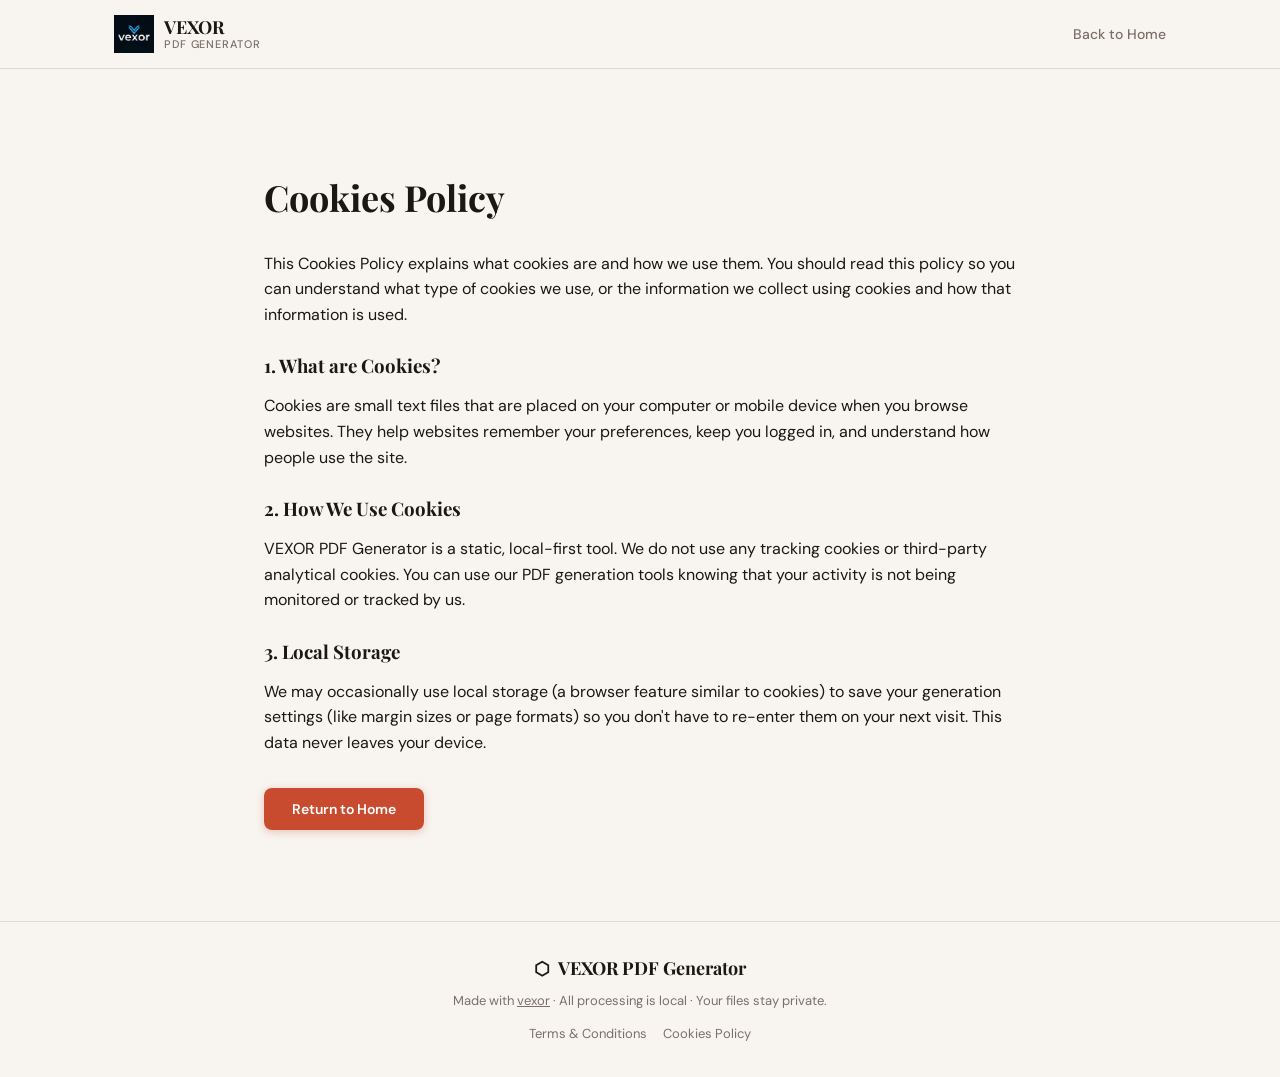
<file: cookies.html>
<!DOCTYPE html>
<html lang="en">
<head>
  <meta charset="UTF-8" />
  <meta name="viewport" content="width=device-width, initial-scale=1.0" />
  <title>Cookies Policy - VEXOR PDF Generator</title>
  <link rel="stylesheet" href="styles.css" />
  <link href="https://fonts.googleapis.com/css2?family=Playfair+Display:wght@700;900&family=DM+Sans:wght@300;400;500;600&display=swap" rel="stylesheet" />
</head>
<body>
  <header class="header">
    <div class="header-inner">
      <a href="index.html" class="logo">
        <img class="logo-icon" src="Vexor logo.jpeg" alt="VEXOR logo" />
        <div class="logo-text">
          <span class="logo-main">VEXOR</span>
          <span class="logo-sub">PDF Generator</span>
        </div>
      </a>
      <nav class="nav-links">
        <a href="index.html">Back to Home</a>
      </nav>
    </div>
  </header>

  <section class="section">
    <div class="container" style="max-width: 800px; padding: 40px 24px;">
      <h1 class="section-title" style="text-align: left; margin-bottom: 24px;">Cookies Policy</h1>
      <p style="margin-bottom: 16px;">This Cookies Policy explains what cookies are and how we use them. You should read this policy so you can understand what type of cookies we use, or the information we collect using cookies and how that information is used.</p>
      
      <h3 style="margin-top: 24px; margin-bottom: 12px; font-family: var(--font-display);">1. What are Cookies?</h3>
      <p style="margin-bottom: 16px;">Cookies are small text files that are placed on your computer or mobile device when you browse websites. They help websites remember your preferences, keep you logged in, and understand how people use the site.</p>

      <h3 style="margin-top: 24px; margin-bottom: 12px; font-family: var(--font-display);">2. How We Use Cookies</h3>
      <p style="margin-bottom: 16px;">VEXOR PDF Generator is a static, local-first tool. We do not use any tracking cookies or third-party analytical cookies. You can use our PDF generation tools knowing that your activity is not being monitored or tracked by us.</p>
      
      <h3 style="margin-top: 24px; margin-bottom: 12px; font-family: var(--font-display);">3. Local Storage</h3>
      <p style="margin-bottom: 16px;">We may occasionally use local storage (a browser feature similar to cookies) to save your generation settings (like margin sizes or page formats) so you don't have to re-enter them on your next visit. This data never leaves your device.</p>
      
      <div style="margin-top: 40px;">
        <a href="index.html" class="btn-primary" style="text-decoration: none;">Return to Home</a>
      </div>
    </div>
  </section>

  <footer class="footer">
    <div class="footer-inner">
      <div class="footer-logo">
        <span>⬡</span> VEXOR PDF Generator
      </div>
      <p>Made with <a href="https://vexoritsolutions.site" target="_blank" rel="noopener noreferrer" style="color: inherit; text-decoration: underline;">vexor</a> · All processing is local · Your files stay private.</p>
      <div class="footer-links">
        <a href="terms.html">Terms & Conditions</a>
        <a href="cookies.html">Cookies Policy</a>
      </div>
    </div>
  </footer>
</body>
</html>
</file>
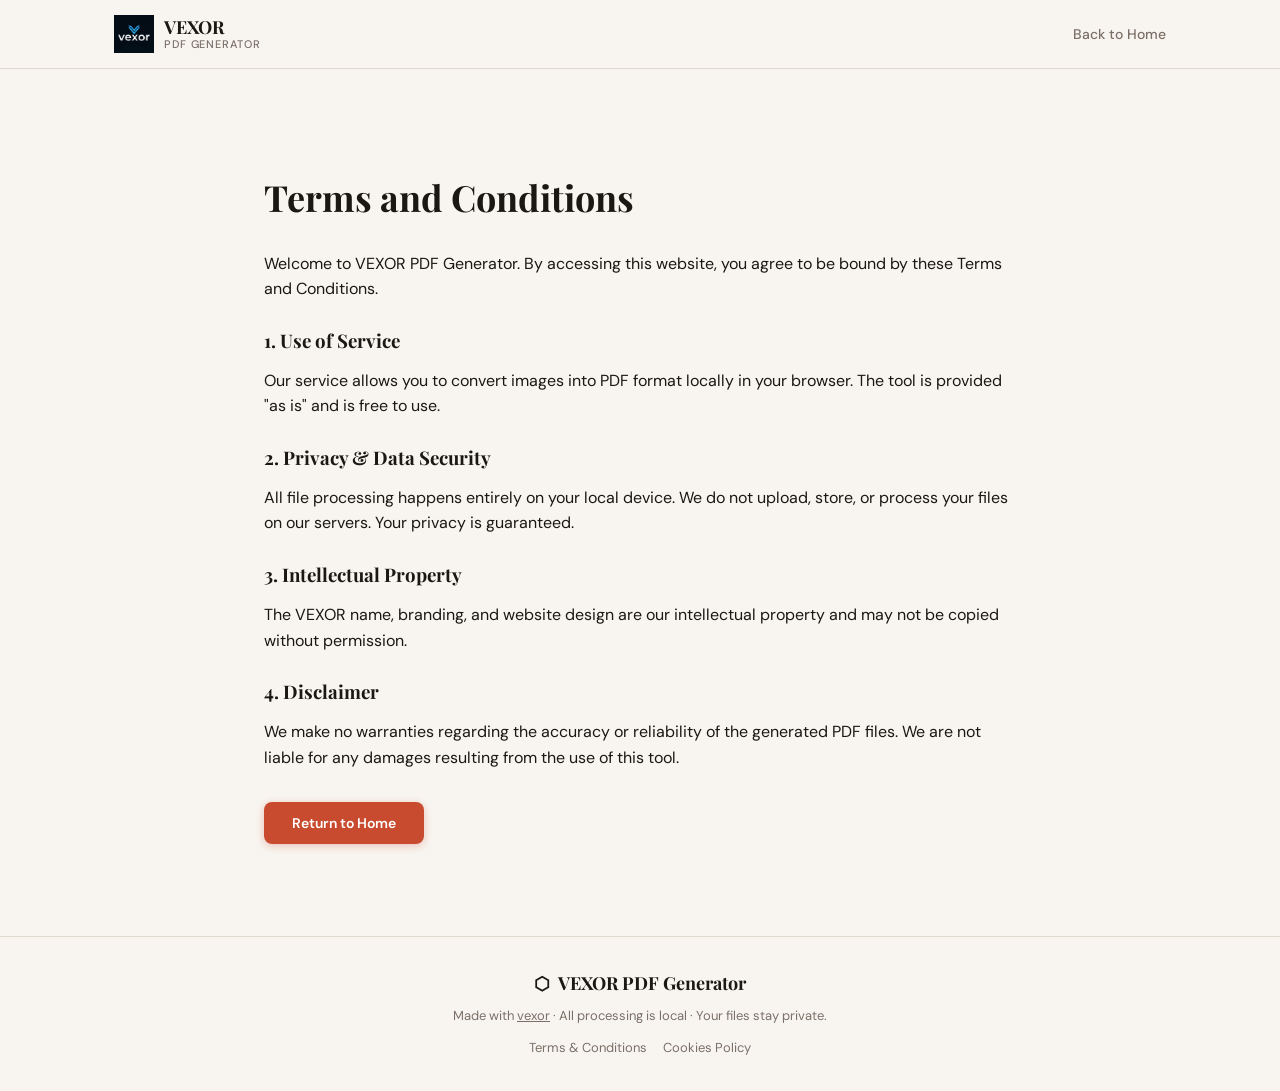
<file: terms.html>
<!DOCTYPE html>
<html lang="en">
<head>
  <meta charset="UTF-8" />
  <meta name="viewport" content="width=device-width, initial-scale=1.0" />
  <title>Terms and Conditions - VEXOR PDF Generator</title>
  <link rel="stylesheet" href="styles.css" />
  <link href="https://fonts.googleapis.com/css2?family=Playfair+Display:wght@700;900&family=DM+Sans:wght@300;400;500;600&display=swap" rel="stylesheet" />
</head>
<body>
  <header class="header">
    <div class="header-inner">
      <a href="index.html" class="logo">
        <img class="logo-icon" src="Vexor logo.jpeg" alt="VEXOR logo" />
        <div class="logo-text">
          <span class="logo-main">VEXOR</span>
          <span class="logo-sub">PDF Generator</span>
        </div>
      </a>
      <nav class="nav-links">
        <a href="index.html">Back to Home</a>
      </nav>
    </div>
  </header>

  <section class="section">
    <div class="container" style="max-width: 800px; padding: 40px 24px;">
      <h1 class="section-title" style="text-align: left; margin-bottom: 24px;">Terms and Conditions</h1>
      <p style="margin-bottom: 16px;">Welcome to VEXOR PDF Generator. By accessing this website, you agree to be bound by these Terms and Conditions.</p>
      
      <h3 style="margin-top: 24px; margin-bottom: 12px; font-family: var(--font-display);">1. Use of Service</h3>
      <p style="margin-bottom: 16px;">Our service allows you to convert images into PDF format locally in your browser. The tool is provided "as is" and is free to use.</p>

      <h3 style="margin-top: 24px; margin-bottom: 12px; font-family: var(--font-display);">2. Privacy & Data Security</h3>
      <p style="margin-bottom: 16px;">All file processing happens entirely on your local device. We do not upload, store, or process your files on our servers. Your privacy is guaranteed.</p>

      <h3 style="margin-top: 24px; margin-bottom: 12px; font-family: var(--font-display);">3. Intellectual Property</h3>
      <p style="margin-bottom: 16px;">The VEXOR name, branding, and website design are our intellectual property and may not be copied without permission.</p>
      
      <h3 style="margin-top: 24px; margin-bottom: 12px; font-family: var(--font-display);">4. Disclaimer</h3>
      <p style="margin-bottom: 16px;">We make no warranties regarding the accuracy or reliability of the generated PDF files. We are not liable for any damages resulting from the use of this tool.</p>

      <div style="margin-top: 40px;">
        <a href="index.html" class="btn-primary" style="text-decoration: none;">Return to Home</a>
      </div>
    </div>
  </section>

  <footer class="footer">
    <div class="footer-inner">
      <div class="footer-logo">
        <span>⬡</span> VEXOR PDF Generator
      </div>
      <p>Made with <a href="https://vexoritsolutions.site" target="_blank" rel="noopener noreferrer" style="color: inherit; text-decoration: underline;">vexor</a> · All processing is local · Your files stay private.</p>
      <div class="footer-links">
        <a href="terms.html">Terms & Conditions</a>
        <a href="cookies.html">Cookies Policy</a>
      </div>
    </div>
  </footer>
</body>
</html>
</file>
<file: styles.css>
/* =============================
   CSS VARIABLES & RESET
   ============================= */
:root {
  --bg: #f8f5f0;
  --surface: #ffffff;
  --surface2: #f2ede6;
  --border: #e0d9d0;
  --text: #1a1714;
  --text-muted: #7a7068;
  --accent: #c84b2f;
  --accent-light: #f5e8e4;
  --accent2: #2d5016;
  --shadow-sm: 0 1px 3px rgba(0,0,0,0.06), 0 1px 2px rgba(0,0,0,0.04);
  --shadow-md: 0 4px 16px rgba(0,0,0,0.08), 0 2px 6px rgba(0,0,0,0.05);
  --shadow-lg: 0 12px 40px rgba(0,0,0,0.1), 0 4px 12px rgba(0,0,0,0.06);
  --radius: 12px;
  --radius-sm: 8px;
  --font-display: 'Playfair Display', Georgia, serif;
  --font-body: 'DM Sans', system-ui, sans-serif;
}

*, *::before, *::after { box-sizing: border-box; margin: 0; padding: 0; }

html { scroll-behavior: smooth; }

body {
  font-family: var(--font-body);
  background: var(--bg);
  color: var(--text);
  font-size: 16px;
  line-height: 1.6;
  -webkit-font-smoothing: antialiased;
}

/* =============================
   HEADER
   ============================= */
.header {
  position: sticky;
  top: 0;
  z-index: 100;
  background: rgba(248, 245, 240, 0.92);
  backdrop-filter: blur(12px);
  border-bottom: 1px solid var(--border);
}

.header-inner {
  max-width: 1100px;
  margin: 0 auto;
  padding: 0 24px;
  display: flex;
  align-items: center;
  justify-content: space-between;
  height: 68px;
}

.logo {
  display: flex;
  align-items: center;
  gap: 10px;
  text-decoration: none;
  color: var(--text);
}

.logo-icon {
  width: 40px;
  height: 40px;
  object-fit: contain;
  display: block;
}

.logo-text {
  display: flex;
  flex-direction: column;
  line-height: 1.1;
}

.logo-main {
  font-family: var(--font-display);
  font-weight: 700;
  font-size: 18px;
  color: var(--text);
}

.logo-sub {
  font-size: 11px;
  font-weight: 500;
  color: var(--text-muted);
  letter-spacing: 0.08em;
  text-transform: uppercase;
}

.nav-links {
  display: flex;
  gap: 28px;
}

.nav-links a {
  font-size: 14px;
  font-weight: 500;
  color: var(--text-muted);
  text-decoration: none;
  transition: color 0.2s;
}

.nav-links a:hover { color: var(--text); }

/* =============================
   HERO
   ============================= */
.hero {
  text-align: center;
  padding: 80px 24px 60px;
  max-width: 700px;
  margin: 0 auto;
}

.hero-badge {
  display: inline-block;
  background: var(--accent-light);
  color: var(--accent);
  font-size: 12px;
  font-weight: 600;
  letter-spacing: 0.06em;
  text-transform: uppercase;
  padding: 6px 16px;
  border-radius: 100px;
  border: 1px solid #e8c4bb;
  margin-bottom: 28px;
}

.hero-title {
  font-family: var(--font-display);
  font-size: clamp(40px, 6vw, 68px);
  font-weight: 900;
  line-height: 1.08;
  color: var(--text);
  margin-bottom: 20px;
  letter-spacing: -0.02em;
}

.hero-title .accent {
  color: var(--accent);
  font-style: italic;
}

.hero-subtitle {
  font-size: 18px;
  color: var(--text-muted);
  font-weight: 300;
  max-width: 500px;
  margin: 0 auto 36px;
}

.hero-dots {
  display: flex;
  justify-content: center;
  gap: 6px;
}

.hero-dots span {
  width: 6px; height: 6px;
  border-radius: 50%;
  background: var(--border);
}

.hero-dots span:nth-child(2) { background: var(--accent); }

/* =============================
   CONTAINER & SECTIONS
   ============================= */
.container {
  max-width: 900px;
  margin: 0 auto;
  padding: 0 24px;
}

.section {
  padding: 60px 0;
}

.section-title {
  font-family: var(--font-display);
  font-size: 36px;
  font-weight: 700;
  text-align: center;
  margin-bottom: 48px;
  color: var(--text);
}

/* =============================
   DROP ZONE
   ============================= */
.dropzone {
  border: 2px dashed var(--border);
  border-radius: var(--radius);
  background: var(--surface);
  transition: border-color 0.2s, background 0.2s, transform 0.2s;
  cursor: pointer;
  position: relative;
  overflow: hidden;
}

.dropzone::before {
  content: '';
  position: absolute;
  inset: 0;
  background: radial-gradient(ellipse at 50% 0%, var(--accent-light) 0%, transparent 70%);
  opacity: 0;
  transition: opacity 0.3s;
  pointer-events: none;
}

.dropzone:hover { border-color: var(--accent); }
.dropzone:hover::before { opacity: 1; }
.dropzone.drag-over {
  border-color: var(--accent);
  background: var(--accent-light);
  transform: scale(1.01);
}

.dropzone-inner {
  display: flex;
  flex-direction: column;
  align-items: center;
  gap: 12px;
  padding: 70px 24px;
  position: relative;
}

.drop-icon {
  width: 56px; height: 56px;
  color: var(--text-muted);
  transition: color 0.2s;
}

.dropzone:hover .drop-icon { color: var(--accent); }

.drop-title {
  font-family: var(--font-display);
  font-size: 22px;
  font-weight: 700;
  color: var(--text);
}

.drop-sub {
  font-size: 13px;
  color: var(--text-muted);
  text-align: center;
}

/* =============================
   BUTTONS
   ============================= */
.btn-primary {
  background: var(--accent);
  color: #fff;
  border: none;
  border-radius: var(--radius-sm);
  padding: 12px 28px;
  font-family: var(--font-body);
  font-size: 14px;
  font-weight: 600;
  cursor: pointer;
  transition: background 0.2s, transform 0.15s, box-shadow 0.2s;
  box-shadow: 0 2px 8px rgba(200, 75, 47, 0.3);
}

.btn-primary:hover {
  background: #a83d25;
  transform: translateY(-1px);
  box-shadow: 0 4px 14px rgba(200, 75, 47, 0.4);
}

.btn-ghost {
  background: transparent;
  color: var(--text-muted);
  border: 1px solid var(--border);
  border-radius: var(--radius-sm);
  padding: 9px 18px;
  font-family: var(--font-body);
  font-size: 13px;
  font-weight: 500;
  cursor: pointer;
  transition: all 0.2s;
}

.btn-ghost:hover {
  color: var(--text);
  border-color: var(--text-muted);
  background: var(--surface2);
}

.btn-ghost.danger { color: #c84b2f; border-color: #e8c4bb; }
.btn-ghost.danger:hover { background: var(--accent-light); border-color: var(--accent); }

.btn-generate {
  background: var(--text);
  color: #fff;
  border: none;
  border-radius: var(--radius);
  padding: 20px 56px;
  font-family: var(--font-display);
  font-size: 22px;
  font-weight: 700;
  cursor: pointer;
  transition: all 0.25s;
  display: flex;
  align-items: center;
  gap: 12px;
  box-shadow: var(--shadow-lg);
  letter-spacing: -0.01em;
}

.btn-generate .btn-icon {
  font-size: 20px;
  color: var(--accent);
  transition: transform 0.3s;
}

.btn-generate:hover {
  background: var(--accent);
  transform: translateY(-2px);
  box-shadow: 0 16px 48px rgba(200, 75, 47, 0.35);
}

.btn-generate:hover .btn-icon { transform: rotate(30deg); }

.btn-download {
  background: var(--accent2);
  color: #fff;
  border: none;
  border-radius: var(--radius-sm);
  padding: 14px 36px;
  font-family: var(--font-body);
  font-size: 15px;
  font-weight: 600;
  cursor: pointer;
  transition: all 0.2s;
  box-shadow: 0 4px 16px rgba(45, 80, 22, 0.3);
}

.btn-download:hover {
  background: #1e3a0f;
  transform: translateY(-1px);
}

/* =============================
   PREVIEW AREA
   ============================= */
.preview-area {
  margin-top: 36px;
}

.preview-header {
  display: flex;
  align-items: center;
  justify-content: space-between;
  margin-bottom: 12px;
}

.preview-title {
  font-family: var(--font-display);
  font-size: 24px;
  font-weight: 700;
}

.count-badge {
  display: inline-flex;
  align-items: center;
  justify-content: center;
  background: var(--accent);
  color: #fff;
  font-size: 12px;
  font-weight: 700;
  font-family: var(--font-body);
  width: 24px; height: 24px;
  border-radius: 50%;
  margin-left: 8px;
  vertical-align: middle;
}

.preview-actions { display: flex; gap: 8px; }

.drag-hint {
  font-size: 12px;
  color: var(--text-muted);
  margin-bottom: 20px;
  font-style: italic;
}

.image-grid {
  display: grid;
  grid-template-columns: repeat(auto-fill, minmax(160px, 1fr));
  gap: 16px;
}

.image-card {
  background: var(--surface);
  border-radius: var(--radius-sm);
  border: 2px solid var(--border);
  overflow: hidden;
  position: relative;
  cursor: grab;
  transition: border-color 0.2s, box-shadow 0.2s, transform 0.2s;
  aspect-ratio: 3/4;
  box-shadow: var(--shadow-sm);
}

.image-card:hover {
  border-color: var(--accent);
  box-shadow: var(--shadow-md);
  transform: translateY(-2px);
}

.image-card.dragging {
  opacity: 0.5;
  cursor: grabbing;
  border-color: var(--accent);
}

.image-card.drag-target {
  border-color: var(--accent);
  border-style: dashed;
  box-shadow: 0 0 0 4px var(--accent-light);
}

.image-card img {
  width: 100%; height: 100%;
  object-fit: cover;
  display: block;
}

.image-card .card-overlay {
  position: absolute;
  inset: 0;
  background: linear-gradient(to top, rgba(0,0,0,0.5) 0%, transparent 60%);
  opacity: 0;
  transition: opacity 0.2s;
  display: flex;
  align-items: flex-end;
  justify-content: space-between;
  padding: 8px;
}

.image-card:hover .card-overlay { opacity: 1; }

.card-page-num {
  background: rgba(0,0,0,0.6);
  color: #fff;
  font-size: 11px;
  font-weight: 600;
  padding: 2px 6px;
  border-radius: 4px;
}

.card-remove {
  background: rgba(200, 75, 47, 0.85);
  color: #fff;
  border: none;
  border-radius: 50%;
  width: 24px; height: 24px;
  font-size: 14px;
  cursor: pointer;
  display: flex;
  align-items: center;
  justify-content: center;
  transition: background 0.2s;
  line-height: 1;
}

.card-remove:hover { background: var(--accent); }

/* =============================
   SETTINGS PANEL
   ============================= */
.settings-panel {
  margin-top: 40px;
  background: var(--surface);
  border-radius: var(--radius);
  border: 1px solid var(--border);
  padding: 36px;
  box-shadow: var(--shadow-sm);
}

.settings-title {
  font-family: var(--font-display);
  font-size: 24px;
  font-weight: 700;
  margin-bottom: 28px;
  padding-bottom: 16px;
  border-bottom: 1px solid var(--border);
}

.settings-grid {
  display: grid;
  grid-template-columns: 1fr 1fr;
  gap: 24px 32px;
}

.setting-group { display: flex; flex-direction: column; gap: 8px; }
.setting-group.full-width { grid-column: 1 / -1; }

.setting-group label {
  font-size: 13px;
  font-weight: 600;
  color: var(--text-muted);
  letter-spacing: 0.04em;
  text-transform: uppercase;
}

.select-wrapper {
  position: relative;
}

.select-wrapper::after {
  content: '▾';
  position: absolute;
  right: 12px;
  top: 50%;
  transform: translateY(-50%);
  color: var(--text-muted);
  pointer-events: none;
  font-size: 12px;
}

select, .text-input {
  width: 100%;
  background: var(--surface2);
  border: 1px solid var(--border);
  border-radius: var(--radius-sm);
  padding: 10px 14px;
  font-family: var(--font-body);
  font-size: 14px;
  color: var(--text);
  outline: none;
  transition: border-color 0.2s;
  appearance: none;
  -webkit-appearance: none;
}

select:focus, .text-input:focus { border-color: var(--accent); }

.toggle-group {
  display: flex;
  gap: 4px;
  background: var(--surface2);
  border: 1px solid var(--border);
  border-radius: var(--radius-sm);
  padding: 3px;
}

.toggle-btn {
  flex: 1;
  background: transparent;
  border: none;
  border-radius: 6px;
  padding: 8px 10px;
  font-family: var(--font-body);
  font-size: 13px;
  font-weight: 500;
  color: var(--text-muted);
  cursor: pointer;
  transition: all 0.2s;
}

.toggle-btn.active {
  background: var(--surface);
  color: var(--accent);
  font-weight: 600;
  box-shadow: var(--shadow-sm);
}

.range-row {
  display: flex;
  align-items: center;
  gap: 12px;
}

input[type="range"] {
  flex: 1;
  height: 4px;
  accent-color: var(--accent);
  cursor: pointer;
}

.range-val {
  font-size: 14px;
  font-weight: 600;
  color: var(--accent);
  min-width: 28px;
  text-align: right;
}

.color-row {
  display: flex;
  align-items: center;
  gap: 12px;
}

input[type="color"] {
  width: 40px; height: 40px;
  border-radius: var(--radius-sm);
  border: 1px solid var(--border);
  padding: 2px;
  cursor: pointer;
  background: none;
}

#bgColorLabel {
  font-size: 13px;
  color: var(--text-muted);
  font-family: monospace;
}

.checkbox-label {
  display: flex;
  align-items: center;
  gap: 12px;
  cursor: pointer;
  font-size: 14px;
  font-weight: 500;
  color: var(--text);
  text-transform: none;
  letter-spacing: 0;
}

.checkbox-label input[type="checkbox"] { display: none; }

.checkbox-custom {
  width: 20px; height: 20px;
  border-radius: 5px;
  border: 2px solid var(--border);
  background: var(--surface2);
  display: flex;
  align-items: center;
  justify-content: center;
  transition: all 0.2s;
  flex-shrink: 0;
}

.checkbox-label input:checked + .checkbox-custom {
  background: var(--accent);
  border-color: var(--accent);
}

.checkbox-label input:checked + .checkbox-custom::after {
  content: '✓';
  color: #fff;
  font-size: 12px;
  font-weight: 700;
}

/* =============================
   GENERATE / PROGRESS / DOWNLOAD
   ============================= */
.generate-area {
  margin-top: 40px;
  display: flex;
  flex-direction: column;
  align-items: center;
  gap: 12px;
}

.generate-note {
  font-size: 12px;
  color: var(--text-muted);
  display: flex;
  align-items: center;
  gap: 5px;
}

.progress-wrap {
  margin-top: 40px;
  text-align: center;
}

.progress-label {
  font-size: 14px;
  font-weight: 500;
  color: var(--text-muted);
  margin-bottom: 12px;
}

.progress-bar {
  background: var(--surface2);
  border-radius: 100px;
  height: 8px;
  overflow: hidden;
  max-width: 400px;
  margin: 0 auto;
}

.progress-fill {
  height: 100%;
  background: linear-gradient(90deg, var(--accent), #e86840);
  border-radius: 100px;
  width: 0%;
  transition: width 0.3s ease;
}

.download-area {
  margin-top: 40px;
  text-align: center;
  padding: 48px 24px;
  background: var(--surface);
  border-radius: var(--radius);
  border: 1px solid var(--border);
  box-shadow: var(--shadow-md);
  animation: fadeInUp 0.4s ease;
}

@keyframes fadeInUp {
  from { opacity: 0; transform: translateY(16px); }
  to { opacity: 1; transform: translateY(0); }
}

.success-icon {
  width: 64px; height: 64px;
  background: linear-gradient(135deg, var(--accent2), #4a8a24);
  color: #fff;
  font-size: 28px;
  border-radius: 50%;
  display: flex;
  align-items: center;
  justify-content: center;
  margin: 0 auto 20px;
  box-shadow: 0 8px 24px rgba(45, 80, 22, 0.3);
}

.download-area h2 {
  font-family: var(--font-display);
  font-size: 32px;
  margin-bottom: 8px;
}

.download-area p {
  color: var(--text-muted);
  margin-bottom: 28px;
}

.download-buttons {
  display: flex;
  justify-content: center;
  gap: 12px;
  flex-wrap: wrap;
}

/* =============================
   FEATURES SECTION
   ============================= */
.features-section {
  background: var(--surface2);
  border-top: 1px solid var(--border);
  border-bottom: 1px solid var(--border);
}

.features-grid {
  display: grid;
  grid-template-columns: repeat(auto-fill, minmax(240px, 1fr));
  gap: 20px;
}

.feature-card {
  background: var(--surface);
  border-radius: var(--radius);
  border: 1px solid var(--border);
  padding: 28px;
  transition: box-shadow 0.2s, transform 0.2s;
}

.feature-card:hover {
  box-shadow: var(--shadow-md);
  transform: translateY(-3px);
}

.feature-icon {
  display: block;
  font-size: 28px;
  color: var(--accent);
  margin-bottom: 14px;
  line-height: 1;
}

.feature-card h3 {
  font-family: var(--font-display);
  font-size: 18px;
  font-weight: 700;
  margin-bottom: 8px;
}

.feature-card p {
  font-size: 14px;
  color: var(--text-muted);
  line-height: 1.6;
}

/* =============================
   HOW IT WORKS
   ============================= */
.steps {
  display: flex;
  align-items: flex-start;
  gap: 24px;
  justify-content: center;
  flex-wrap: wrap;
}

.step {
  text-align: center;
  max-width: 200px;
  flex: 1;
  min-width: 160px;
}

.step-num {
  font-family: var(--font-display);
  font-size: 48px;
  font-weight: 900;
  color: var(--border);
  line-height: 1;
  margin-bottom: 12px;
}

.step h3 {
  font-family: var(--font-display);
  font-size: 18px;
  font-weight: 700;
  margin-bottom: 8px;
}

.step p {
  font-size: 14px;
  color: var(--text-muted);
  line-height: 1.6;
}

.step-arrow {
  font-size: 28px;
  color: var(--border);
  margin-top: 20px;
  align-self: flex-start;
}

/* =============================
   FOOTER
   ============================= */
.footer {
  border-top: 1px solid var(--border);
  padding: 32px 24px;
  text-align: center;
}

.footer-inner {
  max-width: 1100px;
  margin: 0 auto;
}

.footer-logo {
  font-family: var(--font-display);
  font-size: 18px;
  font-weight: 700;
  color: var(--text);
  margin-bottom: 8px;
  display: flex;
  align-items: center;
  justify-content: center;
  gap: 8px;
}

.footer p {
  font-size: 13px;
  color: var(--text-muted);
}

.footer-links {
  margin-top: 12px;
  display: flex;
  justify-content: center;
  gap: 16px;
}

.footer-links a {
  font-size: 13px;
  color: var(--text-muted);
  text-decoration: none;
  transition: color 0.2s;
}

.footer-links a:hover {
  color: var(--text);
  text-decoration: underline;
}

/* =============================
   RESPONSIVE
   ============================= */
@media (max-width: 680px) {
  .settings-grid { grid-template-columns: 1fr; }
  .header-inner { padding: 0 16px; }
  .nav-links { display: none; }
  .hero { padding: 48px 16px 40px; }
  .hero-title { font-size: 36px; }
  .steps { flex-direction: column; align-items: center; }
  .step-arrow { display: none; }
  .btn-generate { padding: 16px 32px; font-size: 18px; }
  .features-grid { grid-template-columns: 1fr; }
  .image-grid { grid-template-columns: repeat(auto-fill, minmax(120px, 1fr)); }
}
</file>
